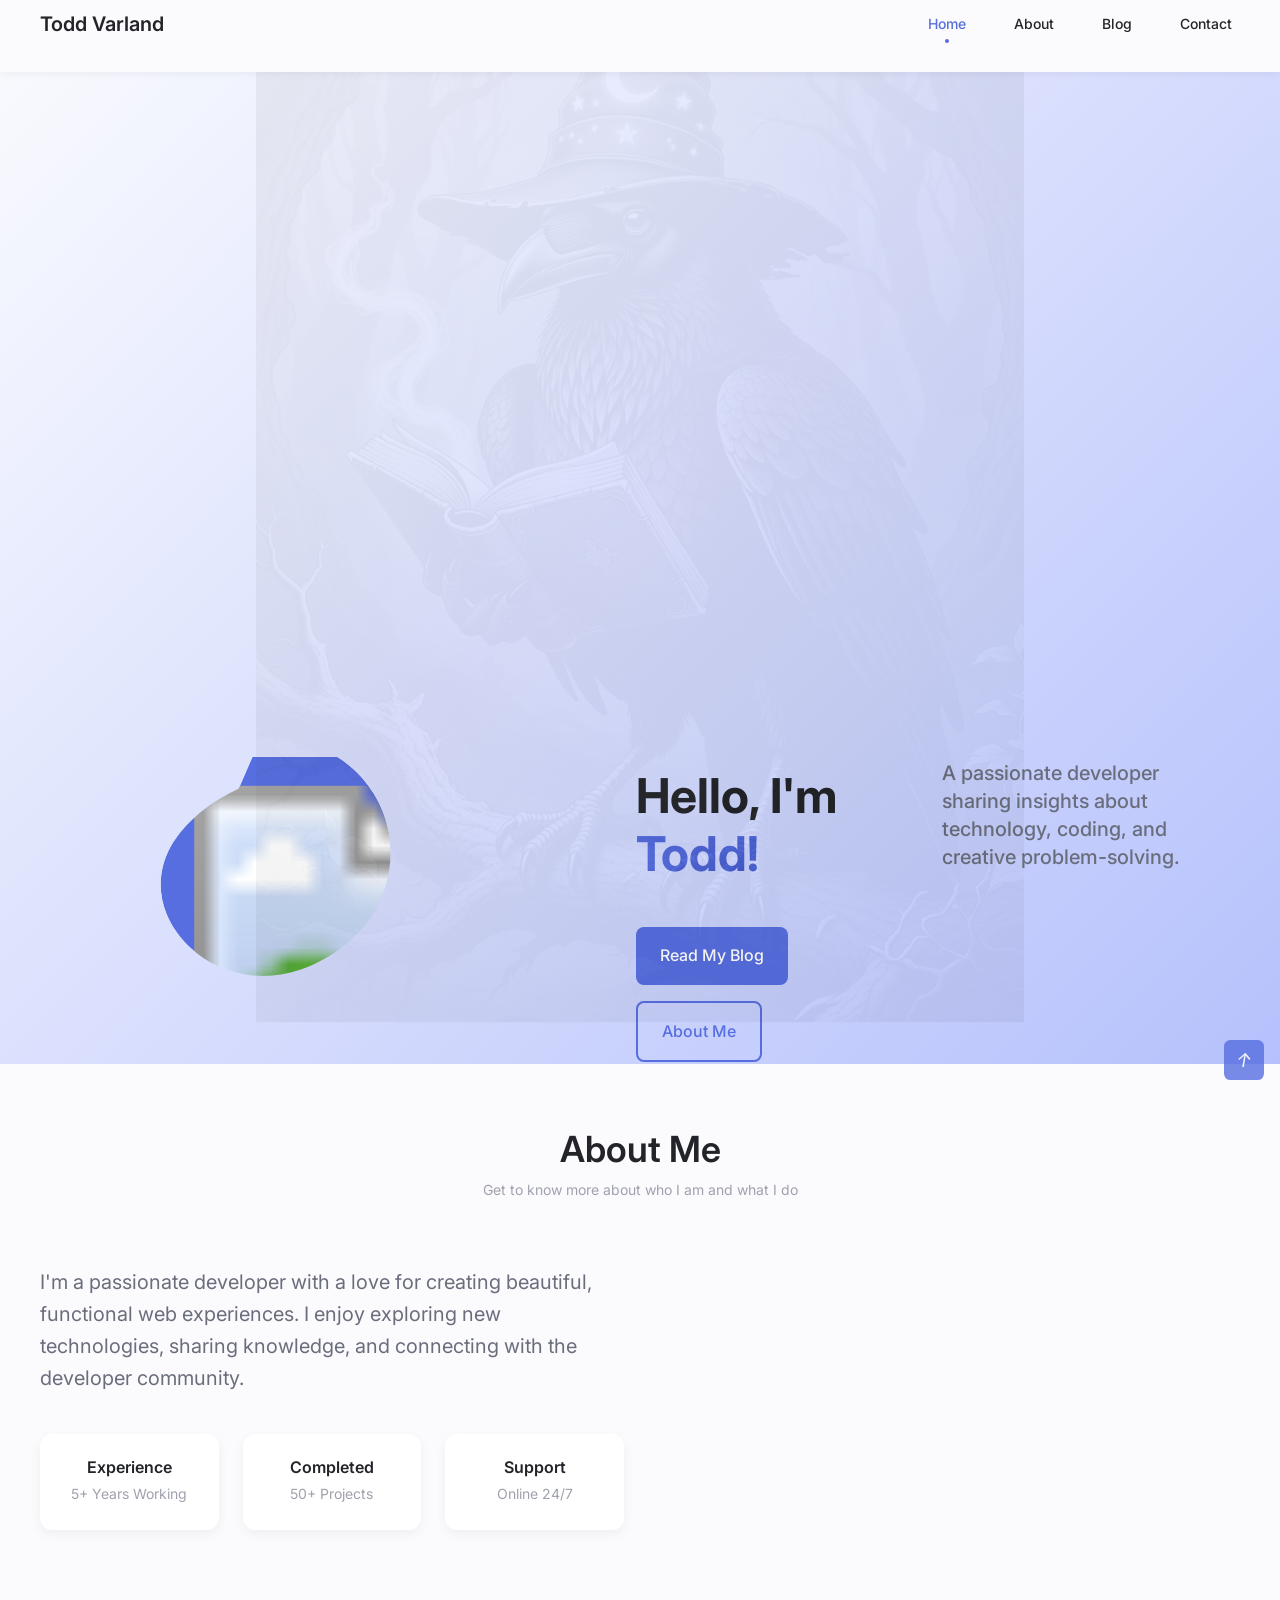
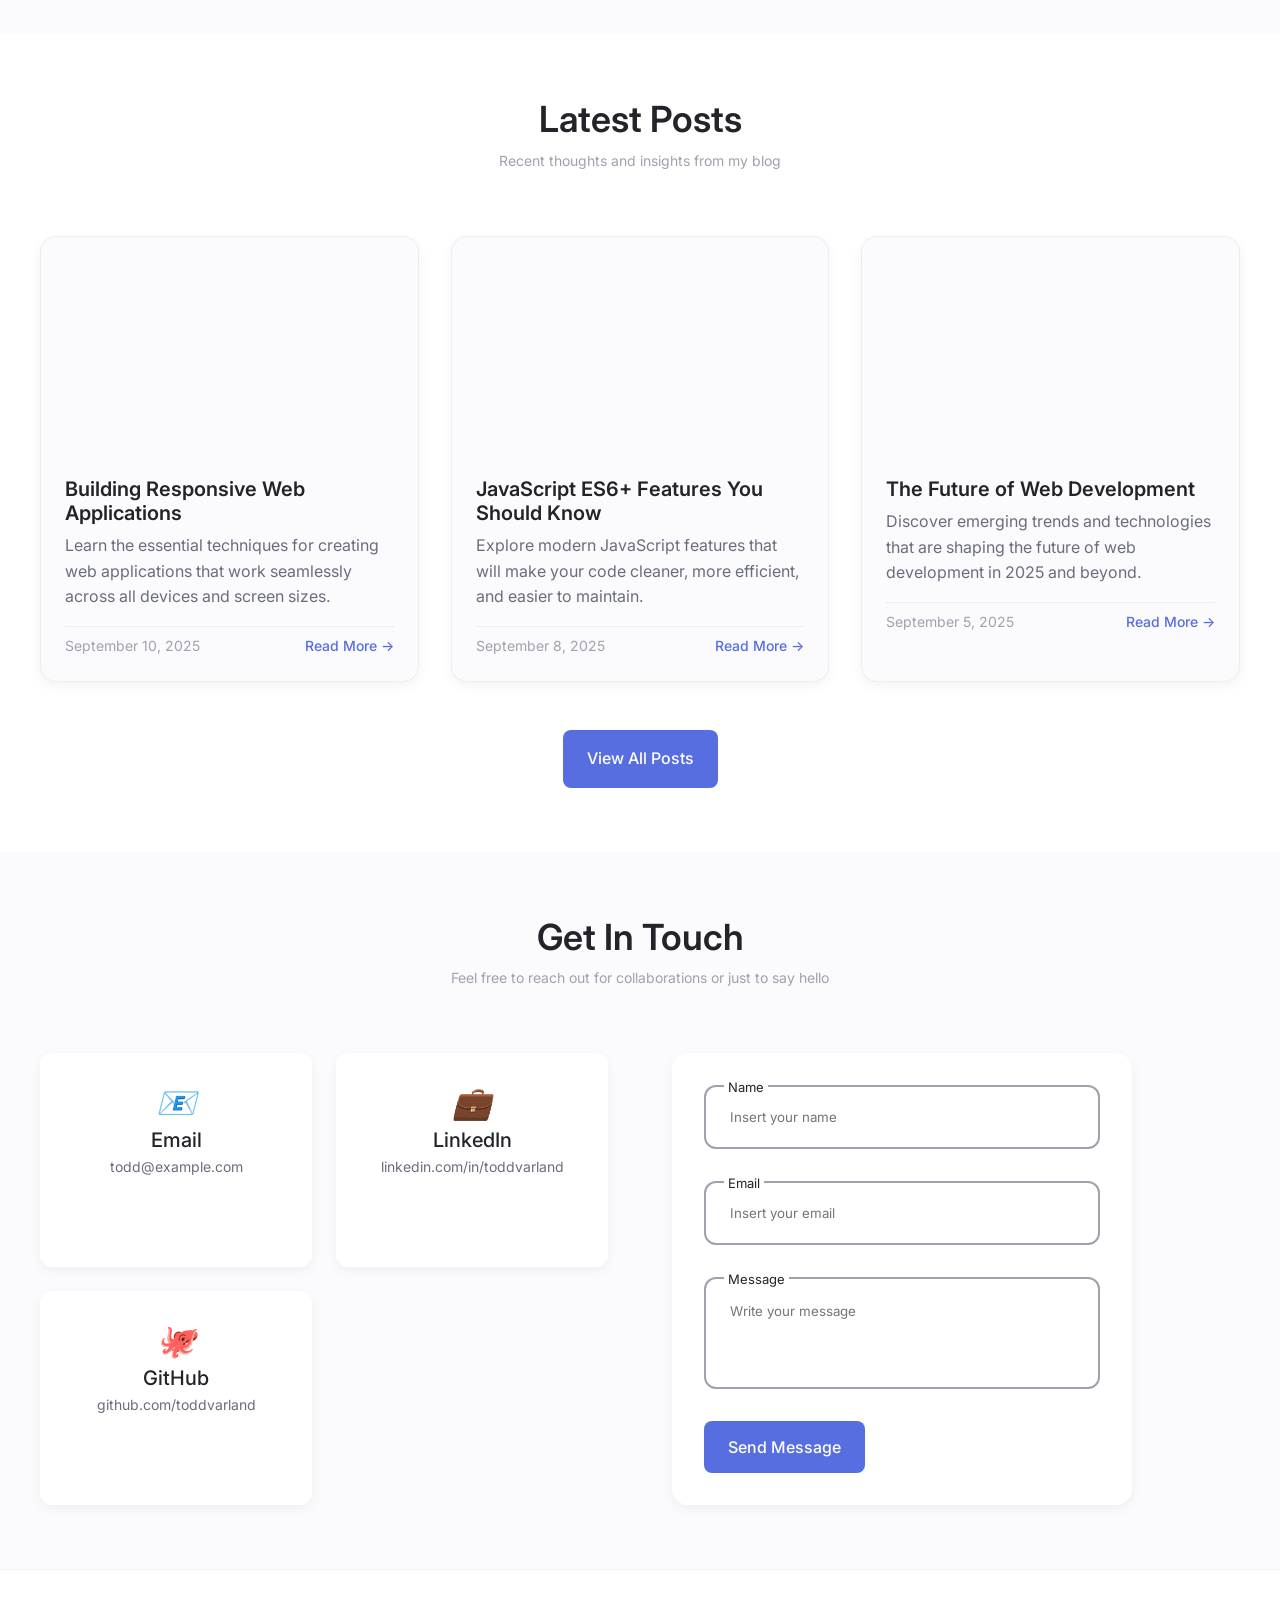
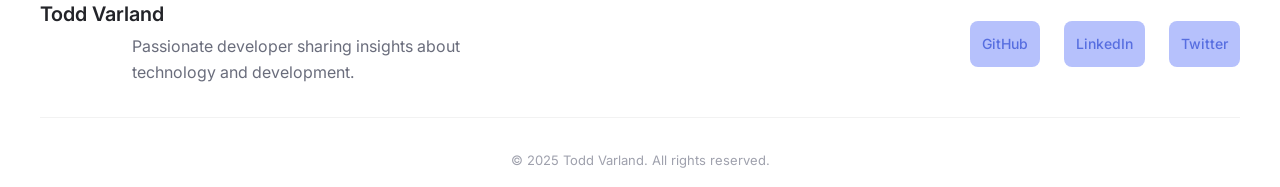
<file: index.html>
<!DOCTYPE html>
<html lang="en">
<head>
<!-- Google tag (gtag.js) -->
<script async src="https://www.googletagmanager.com/gtag/js?id=G-9FV2CDM1E6"></script>
<script>
  window.dataLayer = window.dataLayer || [];
  function gtag(){dataLayer.push(arguments);}
  gtag('js', new Date());

  gtag('config', 'G-9FV2CDM1E6');
</script>
    <meta charset="UTF-8">
    <meta name="viewport" content="width=device-width, initial-scale=1.0">
    <title>Todd Varland - Personal Blog</title>
    <meta name="description" content="Personal blog featuring thoughts on technology, development, and life">
    
    <!-- Favicon -->
    <link rel="icon" href="data:image/svg+xml,<svg xmlns=%22http://www.w3.org/2000/svg%22 viewBox=%220 0 100 100%22><text y=%22.9em%22 font-size=%2290%22>📝</text></svg>">
    
    <!-- Fonts -->
    <link rel="preconnect" href="https://fonts.googleapis.com">
    <link rel="preconnect" href="https://fonts.gstatic.com" crossorigin>
    <link href="https://fonts.googleapis.com/css2?family=Inter:wght@300;400;500;600;700&family=JetBrains+Mono:wght@400;500&display=swap" rel="stylesheet">
    
    <!-- CSS -->
    <link rel="stylesheet" href="styles.css">
</head>
<body>
    <!-- Watermark -->
    <div class="watermark">
        <img src="Raven_Wizard_Student_Book_5.jpg" alt="">
    </div>
    
    <!-- Navigation -->
    <nav class="nav" id="nav">
        <div class="nav__container">
            <div class="nav__brand">
                <a href="#home" class="nav__logo">Todd Varland</a>
            </div>
            
            <div class="nav__menu" id="nav-menu">
                <ul class="nav__list">
                    <li class="nav__item">
                        <a href="#home" class="nav__link active">Home</a>
                    </li>
                    <li class="nav__item">
                        <a href="#about" class="nav__link">About</a>
                    </li>
                    <li class="nav__item">
                        <a href="#blog" class="nav__link">Blog</a>
                    </li>
                    <li class="nav__item">
                        <a href="#contact" class="nav__link">Contact</a>
                    </li>
                </ul>
                
                <div class="nav__close" id="nav-close">
                    <i class="icon-close">&times;</i>
                </div>
            </div>
            
            <div class="nav__toggle" id="nav-toggle">
                <i class="icon-menu">☰</i>
            </div>
        </div>
    </nav>

    <!-- Hero Section -->
    <section class="hero" id="home">
        <div class="hero__container">
            <!-- YouTube Video -->
            <div style="text-align: center; margin-bottom: 2rem;">
                <iframe width="560" height="315" src="https://www.youtube.com/embed/QbT-LOn0QZo?si=uJTe1LK6P6Vy7qBy" title="YouTube video player" frameborder="0" allow="accelerometer; autoplay; clipboard-write; encrypted-media; gyroscope; picture-in-picture; web-share" referrerpolicy="strict-origin-when-cross-origin" allowfullscreen></iframe>
            </div>
            
            <!-- YouTube Video -->
            <div style="text-align: center; margin-bottom: 2rem;">
                <iframe width="560" height="315" src="https://www.youtube.com/embed/aiNusSt2ODg?si=88WsG77lBadWJw-V" title="YouTube video player" frameborder="0" allow="accelerometer; autoplay; clipboard-write; encrypted-media; gyroscope; picture-in-picture; web-share" referrerpolicy="strict-origin-when-cross-origin" allowfullscreen></iframe>
            </div>
            
            <!-- YouTube Video -->
            <div style="text-align: center; margin-bottom: 2rem;">
                <iframe width="560" height="315" src="https://www.youtube.com/embed/lfKD7o6FZhU" title="YouTube video player" frameborder="0" allow="accelerometer; autoplay; clipboard-write; encrypted-media; gyroscope; picture-in-picture; web-share" referrerpolicy="strict-origin-when-cross-origin" allowfullscreen></iframe>
            </div>
            
            <!-- YouTube Video -->
            <div style="text-align: center; margin-bottom: 2rem;">
                <iframe width="560" height="315" src="https://www.youtube.com/embed/nexLuXODhr0" title="YouTube video player" frameborder="0" allow="accelerometer; autoplay; clipboard-write; encrypted-media; gyroscope; picture-in-picture; web-share" referrerpolicy="strict-origin-when-cross-origin" allowfullscreen></iframe>
            </div>
            
            <div class="hero__content">
                <h1 class="hero__title">
                    Hello, I'm <span class="hero__highlight">Todd!</span>
                </h1>
                <p class="hero__subtitle">
                    A passionate developer sharing insights about technology, coding, and creative problem-solving.
                </p>
                <div class="hero__actions">
                    <a href="#blog" class="btn btn--primary">Read My Blog</a>
                    <a href="#about" class="btn btn--secondary">About Me</a>
                </div>
            </div>
            <div class="hero__image">
                <div class="hero__blob">
                    <svg viewBox="0 0 200 187" xmlns="http://www.w3.org/2000/svg" xmlns:xlink="http://www.w3.org/1999/xlink">
                        <mask id="mask0" mask-type="alpha">
                            <path d="m60.1-2.5c17.3-8.2 39.1-6.6 54.9 4.4s26.5 28.1 29.4 46.6c2.9 18.5-1.3 37.3-11.9 52.4s-26.8 26.1-43.2 31.9c-16.4 5.8-34.2 5.3-49.7-1.2s-28.2-18.8-34.3-33.7c-6.1-14.9-4.4-31.1 4.4-44.9s23.5-25.1 40.8-33.3z"/>
                        </mask>
                        <g mask="url(#mask0)">
                            <path d="m60.1-2.5c17.3-8.2 39.1-6.6 54.9 4.4s26.5 28.1 29.4 46.6c2.9 18.5-1.3 37.3-11.9 52.4s-26.8 26.1-43.2 31.9c-16.4 5.8-34.2 5.3-49.7-1.2s-28.2-18.8-34.3-33.7c-6.1-14.9-4.4-31.1 4.4-44.9s23.5-25.1 40.8-33.3z"/>
                            <image class="hero__profile" x="12" y="18" href="https://via.placeholder.com/150x150/667eea/ffffff?text=TD"/>
                        </g>
                    </svg>
                </div>
            </div>
        </div>
    </section>

    <!-- About Section -->
    <section class="about" id="about">
        <div class="container">
            <div class="section__header">
                <h2 class="section__title">About Me</h2>
                <p class="section__subtitle">Get to know more about who I am and what I do</p>
            </div>
            
            <div class="about__content">
                <div class="about__text">
                    <p class="about__description">
                        I'm a passionate developer with a love for creating beautiful, functional web experiences. 
                        I enjoy exploring new technologies, sharing knowledge, and connecting with the developer community.
                    </p>
                    <div class="about__info">
                        <div class="about__box">
                            <h3 class="about__title">Experience</h3>
                            <span class="about__subtitle">5+ Years Working</span>
                        </div>
                        <div class="about__box">
                            <h3 class="about__title">Completed</h3>
                            <span class="about__subtitle">50+ Projects</span>
                        </div>
                        <div class="about__box">
                            <h3 class="about__title">Support</h3>
                            <span class="about__subtitle">Online 24/7</span>
                        </div>
                    </div>
                </div>
            </div>
        </div>
    </section>

    <!-- Blog Section -->
    <section class="blog" id="blog">
        <div class="container">
            <div class="section__header">
                <h2 class="section__title">Latest Posts</h2>
                <p class="section__subtitle">Recent thoughts and insights from my blog</p>
            </div>
            
            <div class="blog__container" id="blog-posts">
                <!-- Blog posts will be loaded here by JavaScript -->
            </div>
            
            <div class="blog__actions">
                <a href="blog.html" class="btn btn--primary">View All Posts</a>
            </div>
        </div>
    </section>

    <!-- Contact Section -->
    <section class="contact" id="contact">
        <div class="container">
            <div class="section__header">
                <h2 class="section__title">Get In Touch</h2>
                <p class="section__subtitle">Feel free to reach out for collaborations or just to say hello</p>
            </div>
            
            <div class="contact__content">
                <div class="contact__info">
                    <div class="contact__card">
                        <i class="contact__icon">📧</i>
                        <h3 class="contact__title">Email</h3>
                        <p class="contact__data">todd@example.com</p>
                    </div>
                    
                    <div class="contact__card">
                        <i class="contact__icon">💼</i>
                        <h3 class="contact__title">LinkedIn</h3>
                        <p class="contact__data">linkedin.com/in/toddvarland</p>
                    </div>
                    
                    <div class="contact__card">
                        <i class="contact__icon">🐙</i>
                        <h3 class="contact__title">GitHub</h3>
                        <p class="contact__data">github.com/toddvarland</p>
                    </div>
                </div>
                
                <form class="contact__form" id="contact-form">
                    <div class="contact__form-div">
                        <label class="contact__form-tag">Name</label>
                        <input type="text" name="name" placeholder="Insert your name" class="contact__form-input" required>
                    </div>
                    
                    <div class="contact__form-div">
                        <label class="contact__form-tag">Email</label>
                        <input type="email" name="email" placeholder="Insert your email" class="contact__form-input" required>
                    </div>
                    
                    <div class="contact__form-div contact__form-area">
                        <label class="contact__form-tag">Message</label>
                        <textarea name="message" cols="30" rows="10" placeholder="Write your message" class="contact__form-input" required></textarea>
                    </div>
                    
                    <button type="submit" class="btn btn--primary">
                        Send Message
                    </button>
                </form>
            </div>
        </div>
    </section>

    <!-- Footer -->
    <footer class="footer">
        <div class="container">
            <div class="footer__content">
                <div class="footer__info">
                    <h3 class="footer__title">Todd Varland</h3>
                    <p class="footer__description">
                        Passionate developer sharing insights about technology and development.
                    </p>
                </div>
                
                <div class="footer__social">
                    <a href="#" class="footer__social-link" target="_blank">GitHub</a>
                    <a href="#" class="footer__social-link" target="_blank">LinkedIn</a>
                    <a href="#" class="footer__social-link" target="_blank">Twitter</a>
                </div>
            </div>
            
            <div class="footer__copy">
                <p>&copy; 2025 Todd Varland. All rights reserved.</p>
            </div>
        </div>
    </footer>

    <!-- Scroll Up Button -->
    <a href="#" class="scrollup" id="scroll-up">
        <i class="scrollup__icon">↑</i>
    </a>

    <!-- JavaScript -->
    <script src="script.js"></script>
</body>
</html>
</file>
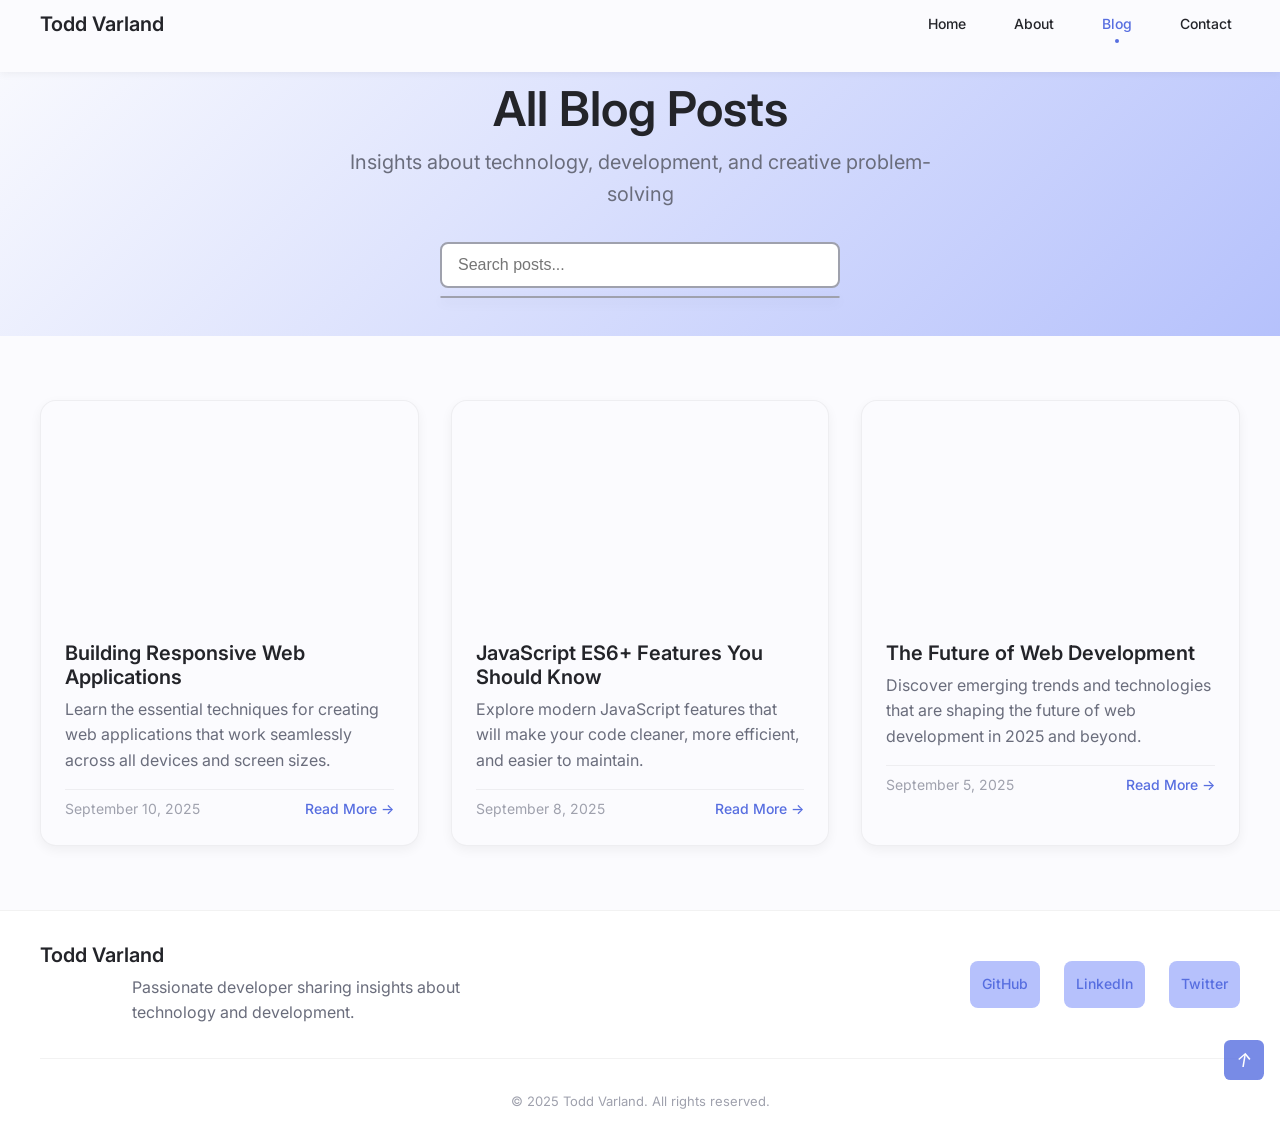
<file: blog.html>
<!DOCTYPE html>
<html lang="en">
<head>
<!-- Google tag (gtag.js) -->
<script async src="https://www.googletagmanager.com/gtag/js?id=G-9FV2CDM1E6"></script>
<script>
  window.dataLayer = window.dataLayer || [];
  function gtag(){dataLayer.push(arguments);}
  gtag('js', new Date());

  gtag('config', 'G-9FV2CDM1E6');
</script>
    <meta charset="UTF-8">
    <meta name="viewport" content="width=device-width, initial-scale=1.0">
    <title>Blog - Todd Varland</title>
    <meta name="description" content="All blog posts about technology, development, and creative problem-solving">
    
    <!-- Favicon -->
    <link rel="icon" href="data:image/svg+xml,<svg xmlns=%22http://www.w3.org/2000/svg%22 viewBox=%220 0 100 100%22><text y=%22.9em%22 font-size=%2290%22>📝</text></svg>">
    
    <!-- Fonts -->
    <link rel="preconnect" href="https://fonts.googleapis.com">
    <link rel="preconnect" href="https://fonts.gstatic.com" crossorigin>
    <link href="https://fonts.googleapis.com/css2?family=Inter:wght@300;400;500;600;700&family=JetBrains+Mono:wght@400;500&display=swap" rel="stylesheet">
    
    <!-- CSS -->
    <link rel="stylesheet" href="styles.css">
</head>
<body>
    <!-- Navigation -->
    <nav class="nav" id="nav">
        <div class="nav__container">
            <div class="nav__brand">
                <a href="index.html" class="nav__logo">Todd Varland</a>
            </div>
            
            <div class="nav__menu" id="nav-menu">
                <ul class="nav__list">
                    <li class="nav__item">
                        <a href="index.html#home" class="nav__link">Home</a>
                    </li>
                    <li class="nav__item">
                        <a href="index.html#about" class="nav__link">About</a>
                    </li>
                    <li class="nav__item">
                        <a href="blog.html" class="nav__link active">Blog</a>
                    </li>
                    <li class="nav__item">
                        <a href="index.html#contact" class="nav__link">Contact</a>
                    </li>
                </ul>
                
                <div class="nav__close" id="nav-close">
                    <i class="icon-close">&times;</i>
                </div>
            </div>
            
            <div class="nav__toggle" id="nav-toggle">
                <i class="icon-menu">☰</i>
            </div>
        </div>
    </nav>

    <!-- Main Content -->
    <main class="main">
        <!-- Blog Header -->
        <section class="blog-header">
            <div class="container">
                <div class="blog-header__content">
                    <h1 class="blog-header__title">All Blog Posts</h1>
                    <p class="blog-header__subtitle">
                        Insights about technology, development, and creative problem-solving
                    </p>
                    
                    <!-- Search Bar -->
                    <div class="search-container">
                        <input 
                            type="text" 
                            id="search-input" 
                            class="search-input" 
                            placeholder="Search posts..."
                        >
                        <div id="search-results" class="search-results"></div>
                    </div>
                </div>
            </div>
        </section>

        <!-- Blog Posts Grid -->
        <section class="blog-grid">
            <div class="container">
                <div class="blog__container" id="all-blog-posts">
                    <!-- Blog posts will be loaded here by JavaScript -->
                </div>
            </div>
        </section>
    </main>

    <!-- Footer -->
    <footer class="footer">
        <div class="container">
            <div class="footer__content">
                <div class="footer__info">
                    <h3 class="footer__title">Todd Varland</h3>
                    <p class="footer__description">
                        Passionate developer sharing insights about technology and development.
                    </p>
                </div>
                
                <div class="footer__social">
                    <a href="#" class="footer__social-link" target="_blank">GitHub</a>
                    <a href="#" class="footer__social-link" target="_blank">LinkedIn</a>
                    <a href="#" class="footer__social-link" target="_blank">Twitter</a>
                </div>
            </div>
            
            <div class="footer__copy">
                <p>&copy; 2025 Todd Varland. All rights reserved.</p>
            </div>
        </div>
    </footer>

    <!-- Scroll Up Button -->
    <a href="#" class="scrollup" id="scroll-up">
        <i class="scrollup__icon">↑</i>
    </a>

    <!-- JavaScript -->
    <script src="script.js"></script>
    <script>
        // Load all blog posts when page loads
        document.addEventListener('DOMContentLoaded', function() {
            loadAllBlogPosts();
            initSearch();
        });

        function loadAllBlogPosts() {
            const blogContainer = document.getElementById('all-blog-posts');
            if (!blogContainer || !window.blogPosts) return;

            // Clear existing content
            blogContainer.innerHTML = '';

            // Load all posts
            window.blogPosts.forEach(post => {
                const postElement = document.createElement('div');
                postElement.className = 'blog__card fade-in-up';
                
                postElement.innerHTML = `
                    <div class="blog__img" style="background-image: url(${post.image}); background-size: cover; background-position: center;"></div>
                    <h3 class="blog__title">
                        <a href="post.html?slug=${post.slug}">${post.title}</a>
                    </h3>
                    <p class="blog__description">${post.description}</p>
                    <div class="blog__footer">
                        <span class="blog__date">${window.formatDate(post.date)}</span>
                        <a href="post.html?slug=${post.slug}" class="blog__read-more">Read More →</a>
                    </div>
                `;
                
                blogContainer.appendChild(postElement);
            });

            // Add animation observer
            const observer = new IntersectionObserver((entries) => {
                entries.forEach(entry => {
                    if (entry.isIntersecting) {
                        entry.target.style.opacity = '1';
                        entry.target.style.transform = 'translateY(0)';
                    }
                });
            }, {
                threshold: 0.1,
                rootMargin: '0px 0px -50px 0px'
            });

            document.querySelectorAll('.blog__card').forEach(el => {
                el.style.opacity = '0';
                el.style.transform = 'translateY(30px)';
                el.style.transition = 'opacity 0.6s ease, transform 0.6s ease';
                observer.observe(el);
            });
        }
    </script>
    
    <style>
        /* Blog-specific styles */
        .blog-header {
            background: linear-gradient(135deg, var(--body-color) 0%, var(--first-color-lighter) 100%);
            padding: calc(var(--header-height) + 2rem) 0 3rem;
            text-align: center;
        }

        .blog-header__title {
            font-size: var(--big-font-size);
            color: var(--title-color);
            margin-bottom: var(--mb-0-5);
        }

        .blog-header__subtitle {
            font-size: var(--h3-font-size);
            color: var(--text-color);
            margin-bottom: var(--mb-2);
            max-width: 600px;
            margin-left: auto;
            margin-right: auto;
        }

        .search-container {
            max-width: 400px;
            margin: 0 auto;
            position: relative;
        }

        .search-input {
            width: 100%;
            padding: 0.75rem 1rem;
            border: 2px solid var(--text-color-light);
            border-radius: 0.5rem;
            font-size: var(--normal-font-size);
            background-color: var(--container-color);
            color: var(--text-color);
            transition: var(--transition);
        }

        .search-input:focus {
            outline: none;
            border-color: var(--first-color);
        }

        .search-results {
            position: absolute;
            top: 100%;
            left: 0;
            right: 0;
            background-color: var(--container-color);
            border: 1px solid var(--text-color-light);
            border-radius: 0.5rem;
            margin-top: 0.5rem;
            max-height: 300px;
            overflow-y: auto;
            z-index: var(--z-tooltip);
            box-shadow: 0 4px 12px rgba(0, 0, 0, 0.1);
        }

        .search-result {
            padding: 1rem;
            border-bottom: 1px solid rgba(0, 0, 0, 0.05);
        }

        .search-result:last-child {
            border-bottom: none;
        }

        .search-result h3 {
            font-size: var(--h3-font-size);
            margin-bottom: 0.25rem;
        }

        .search-result h3 a {
            color: var(--title-color);
            transition: var(--transition);
        }

        .search-result h3 a:hover {
            color: var(--first-color);
        }

        .search-result p {
            color: var(--text-color);
            margin-bottom: 0.25rem;
        }

        .search-result small {
            color: var(--text-color-light);
            font-size: var(--small-font-size);
        }

        .blog-grid {
            padding: 4rem 0;
        }

        @media screen and (max-width: 768px) {
            .blog-header {
                padding: calc(var(--header-height) + 1rem) 0 2rem;
            }

            .search-container {
                margin-top: var(--mb-1);
            }
        }
    </style>
</body>
</html>
</file>
<file: styles.css>
/* ===== CSS VARIABLES ===== */
:root {
  --header-height: 3rem;
  
  /* Colors */
  --hue-color: 230;
  --first-color: hsl(var(--hue-color), 69%, 61%);
  --first-color-second: hsl(var(--hue-color), 69%, 61%);
  --first-color-alt: hsl(var(--hue-color), 57%, 53%);
  --first-color-lighter: hsl(var(--hue-color), 92%, 85%);
  --title-color: hsl(var(--hue-color), 8%, 15%);
  --text-color: hsl(var(--hue-color), 8%, 45%);
  --text-color-light: hsl(var(--hue-color), 8%, 65%);
  --input-color: hsl(var(--hue-color), 70%, 96%);
  --body-color: hsl(var(--hue-color), 60%, 99%);
  --container-color: #fff;
  --scroll-bar-color: hsl(var(--hue-color), 12%, 90%);
  --scroll-thumb-color: hsl(var(--hue-color), 12%, 80%);

  /* Typography */
  --body-font: 'Inter', sans-serif;
  --code-font: 'JetBrains Mono', monospace;

  --big-font-size: 2rem;
  --h1-font-size: 1.5rem;
  --h2-font-size: 1.25rem;
  --h3-font-size: 1.125rem;
  --normal-font-size: .938rem;
  --small-font-size: .813rem;
  --smaller-font-size: .75rem;

  /* Font weight */
  --font-medium: 500;
  --font-semi-bold: 600;
  --font-bold: 700;

  /* Margins Bottom */
  --mb-0-25: .25rem;
  --mb-0-5: .5rem;
  --mb-0-75: .75rem;
  --mb-1: 1rem;
  --mb-1-5: 1.5rem;
  --mb-2: 2rem;
  --mb-2-5: 2.5rem;
  --mb-3: 3rem;

  /* z index */
  --z-tooltip: 10;
  --z-fixed: 100;
  --z-modal: 1000;

  /* Animation */
  --transition: all 0.3s cubic-bezier(0.4, 0, 0.2, 1);
}

/* Font size for large devices */
@media screen and (min-width: 968px) {
  :root {
    --big-font-size: 3rem;
    --h1-font-size: 2.25rem;
    --h2-font-size: 1.5rem;
    --h3-font-size: 1.25rem;
    --normal-font-size: 1rem;
    --small-font-size: .875rem;
    --smaller-font-size: .813rem;
  }
}

/* Dark theme */
body.dark-theme {
  --first-color-second: hsl(var(--hue-color), 30%, 8%);
  --title-color: hsl(var(--hue-color), 8%, 95%);
  --text-color: hsl(var(--hue-color), 8%, 75%);
  --input-color: hsl(var(--hue-color), 29%, 16%);
  --body-color: hsl(var(--hue-color), 28%, 12%);
  --container-color: hsl(var(--hue-color), 29%, 16%);
  --scroll-bar-color: hsl(var(--hue-color), 12%, 48%);
  --scroll-thumb-color: hsl(var(--hue-color), 12%, 36%);
}

/* ===== BASE ===== */
* {
  box-sizing: border-box;
  padding: 0;
  margin: 0;
}

html {
  scroll-behavior: smooth;
}

body {
  margin: 0 0 var(--header-height) 0;
  font-family: var(--body-font);
  font-size: var(--normal-font-size);
  background-color: var(--body-color);
  color: var(--text-color);
  line-height: 1.6;
  position: relative;
}

.watermark {
  position: fixed;
  top: 50%;
  left: 50%;
  transform: translate(-50%, -50%);
  width: 60%;
  max-width: 800px;
  opacity: 0.05;
  pointer-events: none;
  z-index: 0;
}

.watermark img {
  width: 100%;
  height: auto;
}

h1, h2, h3, h4 {
  color: var(--title-color);
  font-weight: var(--font-semi-bold);
  line-height: 1.2;
}

ul {
  list-style: none;
}

a {
  text-decoration: none;
  color: inherit;
}

img {
  max-width: 100%;
  height: auto;
}

/* ===== REUSABLE CSS CLASSES ===== */
.container {
  max-width: 1200px;
  margin-left: var(--mb-1-5);
  margin-right: var(--mb-1-5);
}

.grid {
  display: grid;
}

.section {
  padding: 2rem 0 4rem;
}

.section__title {
  font-size: var(--h1-font-size);
  color: var(--title-color);
  text-align: center;
  margin-bottom: var(--mb-0-5);
}

.section__subtitle {
  display: block;
  font-size: var(--small-font-size);
  color: var(--text-color-light);
  text-align: center;
  margin-bottom: var(--mb-3);
}

.section__header {
  margin-bottom: var(--mb-3);
}

/* ===== BUTTONS ===== */
.btn {
  display: inline-block;
  background-color: var(--first-color);
  color: #fff;
  padding: 1rem 1.5rem;
  border-radius: .5rem;
  font-weight: var(--font-medium);
  text-align: center;
  border: none;
  cursor: pointer;
  transition: var(--transition);
  font-family: inherit;
  font-size: var(--normal-font-size);
}

.btn:hover {
  background-color: var(--first-color-alt);
  transform: translateY(-2px);
  box-shadow: 0 8px 24px rgba(0, 0, 0, 0.1);
}

.btn--secondary {
  background-color: transparent;
  color: var(--first-color);
  border: 2px solid var(--first-color);
}

.btn--secondary:hover {
  background-color: var(--first-color);
  color: #fff;
}

.btn--small {
  padding: .75rem 1rem;
  font-size: var(--small-font-size);
}

/* ===== HEADER & NAV ===== */
.nav {
  width: 100%;
  height: var(--header-height);
  background-color: var(--body-color);
  position: fixed;
  top: 0;
  left: 0;
  z-index: var(--z-fixed);
  transition: var(--transition);
  box-shadow: 0 2px 8px rgba(0, 0, 0, 0.05);
}

.nav__container {
  max-width: 1200px;
  height: var(--header-height);
  display: flex;
  justify-content: space-between;
  align-items: center;
  margin: 0 var(--mb-1-5);
}

.nav__logo {
  color: var(--title-color);
  font-weight: var(--font-semi-bold);
  font-size: var(--h3-font-size);
}

.nav__menu {
  position: relative;
}

.nav__list {
  display: flex;
  column-gap: 2rem;
}

.nav__link {
  display: flex;
  flex-direction: column;
  align-items: center;
  font-size: var(--small-font-size);
  color: var(--title-color);
  font-weight: var(--font-medium);
  padding: .5rem;
  border-radius: .25rem;
  position: relative;
  transition: var(--transition);
}

.nav__link:hover,
.nav__link.active {
  color: var(--first-color);
}

.nav__link.active::after {
  content: '';
  position: absolute;
  bottom: 0;
  left: 50%;
  transform: translateX(-50%);
  width: 4px;
  height: 4px;
  background-color: var(--first-color);
  border-radius: 50%;
}

.nav__toggle,
.nav__close {
  display: none;
}

/* ===== HERO ===== */
.hero {
  background: linear-gradient(135deg, var(--body-color) 0%, var(--first-color-lighter) 100%);
  padding: calc(var(--header-height) + 2rem) 0 2rem;
  min-height: 100vh;
  display: flex;
  align-items: center;
}

.hero__container {
  max-width: 1200px;
  margin: 0 var(--mb-1-5);
  display: grid;
  gap: 1.5rem;
  align-items: center;
}

.hero__content {
  display: grid;
  gap: 1.5rem;
}

.hero__title {
  font-size: var(--big-font-size);
  margin-bottom: var(--mb-0-75);
  font-weight: var(--font-bold);
}

.hero__highlight {
  background: linear-gradient(135deg, var(--first-color), var(--first-color-alt));
  -webkit-background-clip: text;
  -webkit-text-fill-color: transparent;
  background-clip: text;
}

.hero__subtitle {
  font-size: var(--h3-font-size);
  color: var(--text-color);
  font-weight: var(--font-medium);
  line-height: 1.4;
  margin-bottom: var(--mb-2);
}

.hero__actions {
  display: flex;
  gap: 1rem;
  flex-wrap: wrap;
}

.hero__image {
  display: flex;
  justify-content: center;
}

.hero__blob {
  width: 200px;
  fill: var(--first-color);
}

.hero__blob path {
  fill: var(--first-color);
}

.hero__profile {
  width: 120px;
  height: 120px;
  border-radius: 50%;
}

/* ===== ABOUT ===== */
.about {
  padding: 4rem 0;
}

.about__content {
  display: grid;
  gap: 2rem;
}

.about__description {
  text-align: center;
  margin-bottom: var(--mb-2-5);
  font-size: var(--h3-font-size);
  line-height: 1.6;
}

.about__info {
  display: grid;
  grid-template-columns: repeat(auto-fit, minmax(150px, 1fr));
  gap: 1.5rem;
  margin-bottom: var(--mb-2-5);
}

.about__box {
  background-color: var(--container-color);
  border-radius: .75rem;
  text-align: center;
  padding: 1.5rem;
  box-shadow: 0 4px 12px rgba(0, 0, 0, 0.05);
  transition: var(--transition);
}

.about__box:hover {
  transform: translateY(-4px);
  box-shadow: 0 8px 24px rgba(0, 0, 0, 0.1);
}

.about__title {
  font-size: var(--normal-font-size);
  color: var(--title-color);
  font-weight: var(--font-semi-bold);
  margin-bottom: var(--mb-0-25);
}

.about__subtitle {
  font-size: var(--small-font-size);
  color: var(--text-color-light);
}

/* ===== BLOG ===== */
.blog {
  background-color: var(--container-color);
  padding: 4rem 0;
}

.blog__container {
  display: grid;
  gap: 2rem;
  grid-template-columns: repeat(auto-fit, minmax(300px, 1fr));
}

.blog__card {
  background-color: var(--body-color);
  padding: 1.5rem;
  border-radius: 1rem;
  box-shadow: 0 4px 12px rgba(0, 0, 0, 0.05);
  transition: var(--transition);
  border: 1px solid rgba(0, 0, 0, 0.05);
}

.blog__card:hover {
  transform: translateY(-4px);
  box-shadow: 0 12px 32px rgba(0, 0, 0, 0.1);
}

.blog__img {
  width: 100%;
  height: 200px;
  border-radius: .75rem;
  margin-bottom: var(--mb-1);
  object-fit: cover;
  background: linear-gradient(135deg, var(--first-color-lighter), var(--first-color));
}

.blog__title {
  font-size: var(--h3-font-size);
  margin-bottom: var(--mb-0-5);
  color: var(--title-color);
}

.blog__title:hover {
  color: var(--first-color);
}

.blog__description {
  margin-bottom: var(--mb-1);
  color: var(--text-color);
  line-height: 1.6;
}

.blog__footer {
  display: flex;
  justify-content: space-between;
  align-items: center;
  padding-top: var(--mb-0-5);
  border-top: 1px solid rgba(0, 0, 0, 0.05);
}

.blog__date {
  font-size: var(--small-font-size);
  color: var(--text-color-light);
}

.blog__read-more {
  color: var(--first-color);
  font-weight: var(--font-medium);
  font-size: var(--small-font-size);
}

.blog__actions {
  text-align: center;
  margin-top: var(--mb-3);
}

/* ===== CONTACT ===== */
.contact {
  padding: 4rem 0;
}

.contact__content {
  display: grid;
  gap: 3rem;
}

.contact__info {
  display: grid;
  gap: 1.5rem;
  grid-template-columns: repeat(auto-fit, minmax(250px, 1fr));
}

.contact__card {
  background-color: var(--container-color);
  padding: 1.5rem;
  border-radius: .75rem;
  text-align: center;
  box-shadow: 0 4px 12px rgba(0, 0, 0, 0.05);
  transition: var(--transition);
}

.contact__card:hover {
  transform: translateY(-4px);
  box-shadow: 0 8px 24px rgba(0, 0, 0, 0.1);
}

.contact__icon {
  font-size: 2rem;
  margin-bottom: var(--mb-0-5);
}

.contact__title {
  font-size: var(--h3-font-size);
  color: var(--title-color);
  font-weight: var(--font-medium);
  margin-bottom: var(--mb-0-25);
}

.contact__data {
  color: var(--text-color);
  font-size: var(--small-font-size);
}

.contact__form {
  background-color: var(--container-color);
  padding: 2rem;
  border-radius: 1rem;
  box-shadow: 0 4px 12px rgba(0, 0, 0, 0.05);
}

.contact__form-div {
  position: relative;
  margin-bottom: var(--mb-2);
  height: 4rem;
}

.contact__form-area {
  height: 7rem;
}

.contact__form-input {
  position: absolute;
  top: 0;
  left: 0;
  width: 100%;
  height: 100%;
  border: 2px solid var(--text-color-light);
  background: none;
  color: var(--text-color);
  outline: none;
  border-radius: .75rem;
  padding: 1.5rem;
  z-index: 1;
  resize: none;
  font-family: inherit;
  transition: var(--transition);
}

.contact__form-input:focus {
  border-color: var(--first-color);
}

.contact__form-tag {
  position: absolute;
  top: -.75rem;
  left: 1.25rem;
  font-size: var(--smaller-font-size);
  padding: .25rem;
  background-color: var(--container-color);
  color: var(--title-color);
  z-index: 10;
}

/* ===== FOOTER ===== */
.footer {
  background-color: var(--container-color);
  padding: 2rem 0 1rem;
  border-top: 1px solid rgba(0, 0, 0, 0.05);
}

.footer__content {
  display: grid;
  gap: 2rem;
  align-items: center;
  text-align: center;
}

.footer__title {
  font-size: var(--h3-font-size);
  color: var(--title-color);
  margin-bottom: var(--mb-0-5);
}

.footer__description {
  max-width: 400px;
  margin: 0 auto;
  color: var(--text-color);
}

.footer__social {
  display: flex;
  justify-content: center;
  gap: 1.5rem;
}

.footer__social-link {
  background-color: var(--first-color-lighter);
  color: var(--first-color);
  padding: .75rem;
  border-radius: .5rem;
  font-size: var(--small-font-size);
  font-weight: var(--font-medium);
  transition: var(--transition);
}

.footer__social-link:hover {
  background-color: var(--first-color);
  color: #fff;
  transform: translateY(-2px);
}

.footer__copy {
  text-align: center;
  font-size: var(--smaller-font-size);
  color: var(--text-color-light);
  margin-top: var(--mb-2);
  padding-top: var(--mb-2);
  border-top: 1px solid rgba(0, 0, 0, 0.05);
}

/* ===== SCROLL UP ===== */
.scrollup {
  position: fixed;
  right: 1rem;
  bottom: -20%;
  background-color: var(--first-color);
  opacity: .8;
  padding: 0 .3rem;
  border-radius: .4rem;
  z-index: var(--z-tooltip);
  transition: var(--transition);
  width: 40px;
  height: 40px;
  display: flex;
  align-items: center;
  justify-content: center;
}

.scrollup:hover {
  background-color: var(--first-color-alt);
  opacity: 1;
  transform: translateY(-2px);
}

.scrollup__icon {
  color: #fff;
  font-size: 1.2rem;
}

.show-scroll {
  bottom: 5rem;
}

/* ===== SCROLL BAR ===== */
::-webkit-scrollbar {
  width: .60rem;
  background-color: var(--scroll-bar-color);
  border-radius: .5rem;
}

::-webkit-scrollbar-thumb {
  background-color: var(--scroll-thumb-color);
  border-radius: .5rem;
}

::-webkit-scrollbar-thumb:hover {
  background-color: var(--text-color-light);
}

/* ===== MEDIA QUERIES ===== */

/* For small devices */
@media screen and (max-width: 350px) {
  .container {
    margin-left: var(--mb-1);
    margin-right: var(--mb-1);
  }

  .hero__actions {
    flex-direction: column;
  }

  .hero__actions .btn {
    width: 100%;
  }

  .nav__menu {
    padding: 2rem .25rem 4rem;
  }
  
  .nav__list {
    column-gap: 0;
  }

  .about__info {
    grid-template-columns: 1fr;
  }

  .contact__info {
    grid-template-columns: 1fr;
  }
}

/* For medium devices */
@media screen and (min-width: 568px) {
  .hero__content,
  .about__content,
  .contact__content {
    grid-template-columns: repeat(2, 1fr);
  }

  .hero__content {
    align-items: center;
  }

  .hero__image {
    order: 1;
  }

  .hero__content {
    order: 2;
  }
}

@media screen and (max-width: 767px) {
  .nav__menu {
    position: fixed;
    bottom: -100%;
    left: 0;
    width: 100%;
    background-color: var(--body-color);
    padding: 2rem 1.5rem 4rem;
    box-shadow: 0 -1px 4px rgba(0, 0, 0, .15);
    border-radius: 1.5rem 1.5rem 0 0;
    transition: var(--transition);
  }

  .nav__list {
    grid-template-columns: repeat(3, 1fr);
    gap: 2rem;
  }

  .nav__toggle,
  .nav__close {
    display: block;
  }

  .nav__toggle {
    font-size: 1.1rem;
    cursor: pointer;
    color: var(--title-color);
  }

  .nav__close {
    position: absolute;
    right: 1.3rem;
    bottom: .5rem;
    font-size: 1.5rem;
    cursor: pointer;
    color: var(--first-color);
  }

  .show-menu {
    bottom: 0;
  }

  /* Scroll header */
  .scroll-header {
    box-shadow: 0 -1px 4px rgba(0, 0, 0, .15);
  }
}

/* For large devices */
@media screen and (min-width: 768px) {
  .container {
    margin-left: auto;
    margin-right: auto;
  }

  body {
    margin: 0;
  }

  .section {
    padding: 6rem 0 2rem;
  }

  .section__subtitle {
    margin-bottom: 4rem;
  }

  .nav {
    height: calc(var(--header-height) + 1.5rem);
  }

  .nav__list {
    column-gap: 2rem;
  }

  .nav__toggle,
  .nav__close {
    display: none;
  }

  .hero {
    padding: 0;
    min-height: 100vh;
  }

  .hero__container {
    grid-template-columns: repeat(2, 1fr);
    align-items: center;
  }

  .hero__content {
    text-align: left;
  }

  .hero__actions {
    justify-content: flex-start;
  }

  .about__container {
    grid-template-columns: repeat(2, 1fr);
    align-items: center;
    column-gap: 4rem;
  }

  .about__content {
    text-align: left;
  }

  .about__description {
    text-align: left;
    margin-bottom: var(--mb-2-5);
  }

  .contact__content {
    grid-template-columns: repeat(2, 1fr);
    column-gap: 4rem;
  }

  .footer__content {
    grid-template-columns: repeat(2, 1fr);
    align-items: center;
    text-align: left;
  }

  .footer__social {
    justify-content: flex-end;
  }
}

@media screen and (min-width: 1024px) {
  .header,
  .main,
  .footer__container {
    padding: 0;
  }

  .nav__container {
    margin: 0 auto;
  }

  .hero__blob {
    width: 320px;
  }

  .hero__profile {
    width: 170px;
    height: 170px;
  }

  .about__info {
    grid-template-columns: repeat(3, 1fr);
  }

  .blog__container {
    grid-template-columns: repeat(3, 1fr);
  }

  .contact__form {
    width: 460px;
  }

  .contact__inputs {
    grid-template-columns: repeat(2, 1fr);
  }
}

/* ===== ANIMATIONS ===== */
@keyframes fadeInUp {
  from {
    opacity: 0;
    transform: translateY(30px);
  }
  to {
    opacity: 1;
    transform: translateY(0);
  }
}

@keyframes fadeIn {
  from {
    opacity: 0;
  }
  to {
    opacity: 1;
  }
}

.fade-in {
  animation: fadeIn 0.6s ease-out;
}

.fade-in-up {
  animation: fadeInUp 0.6s ease-out;
}
</file>
